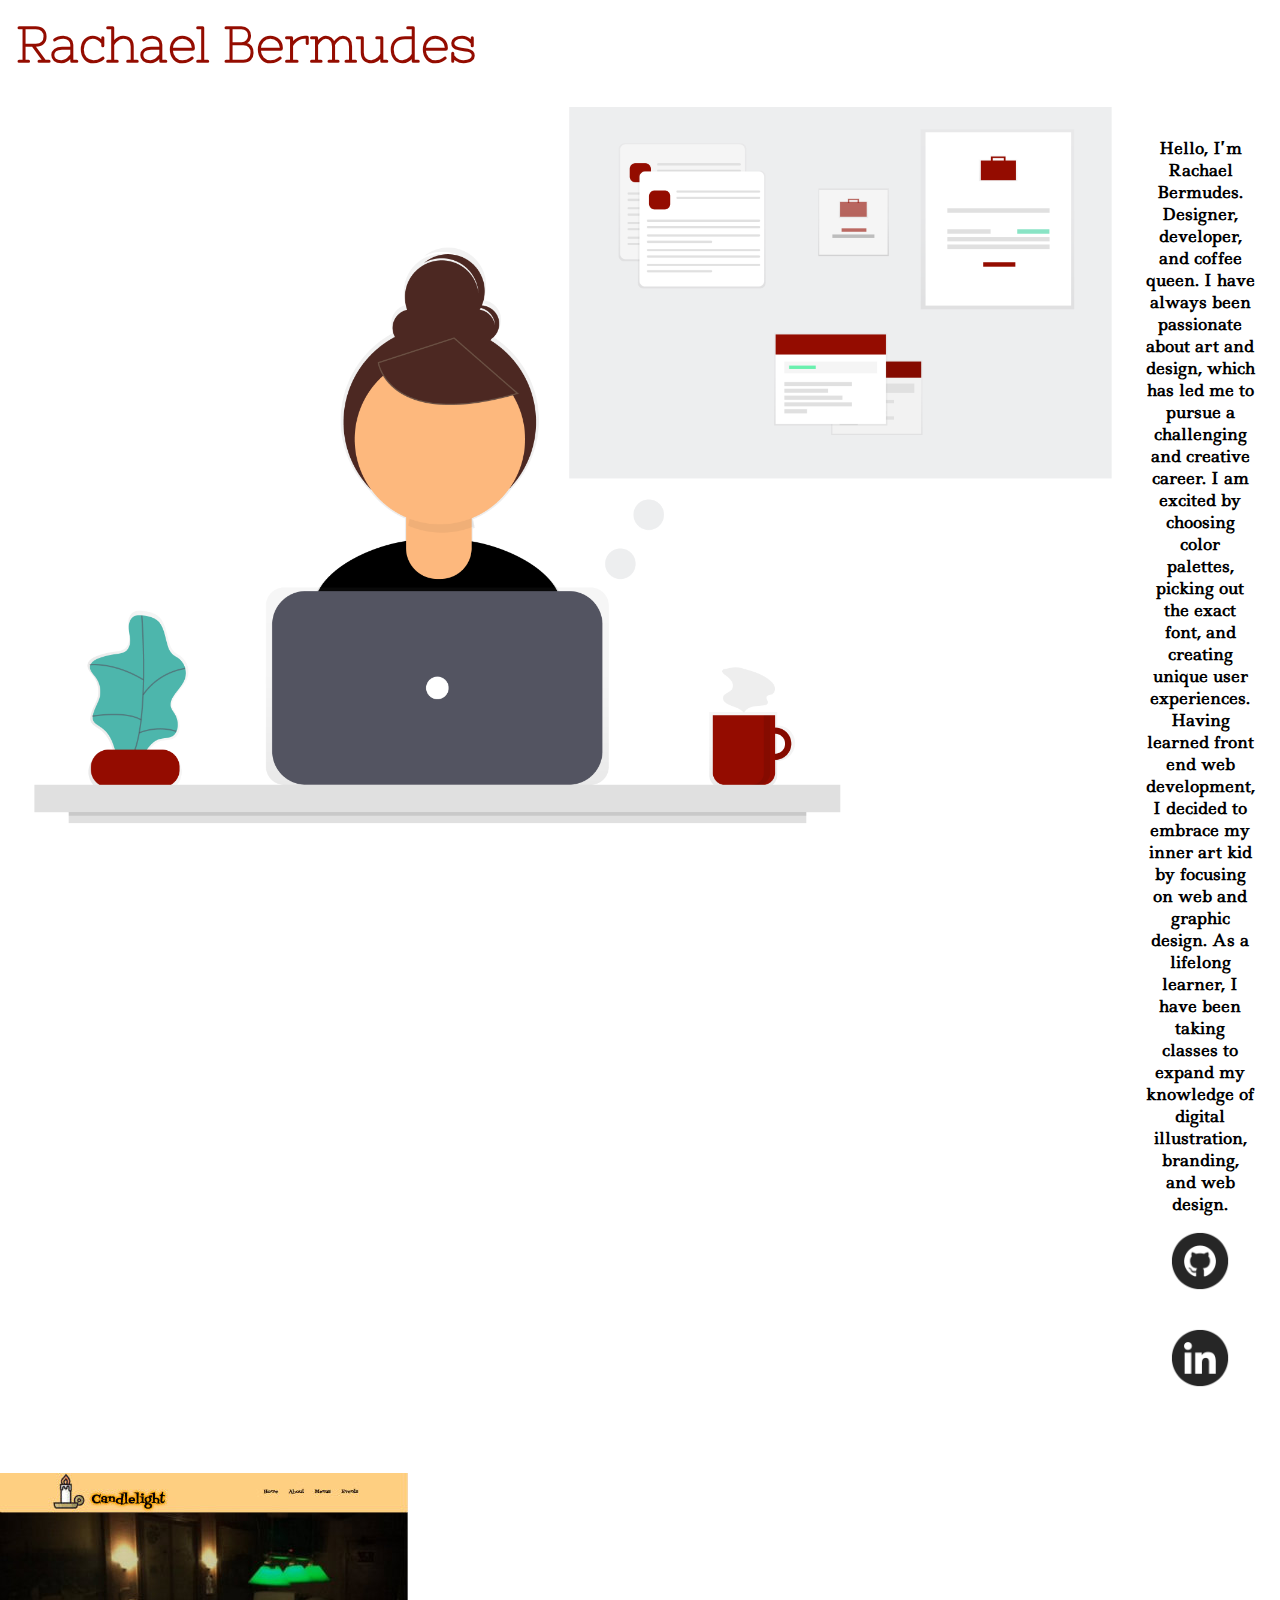
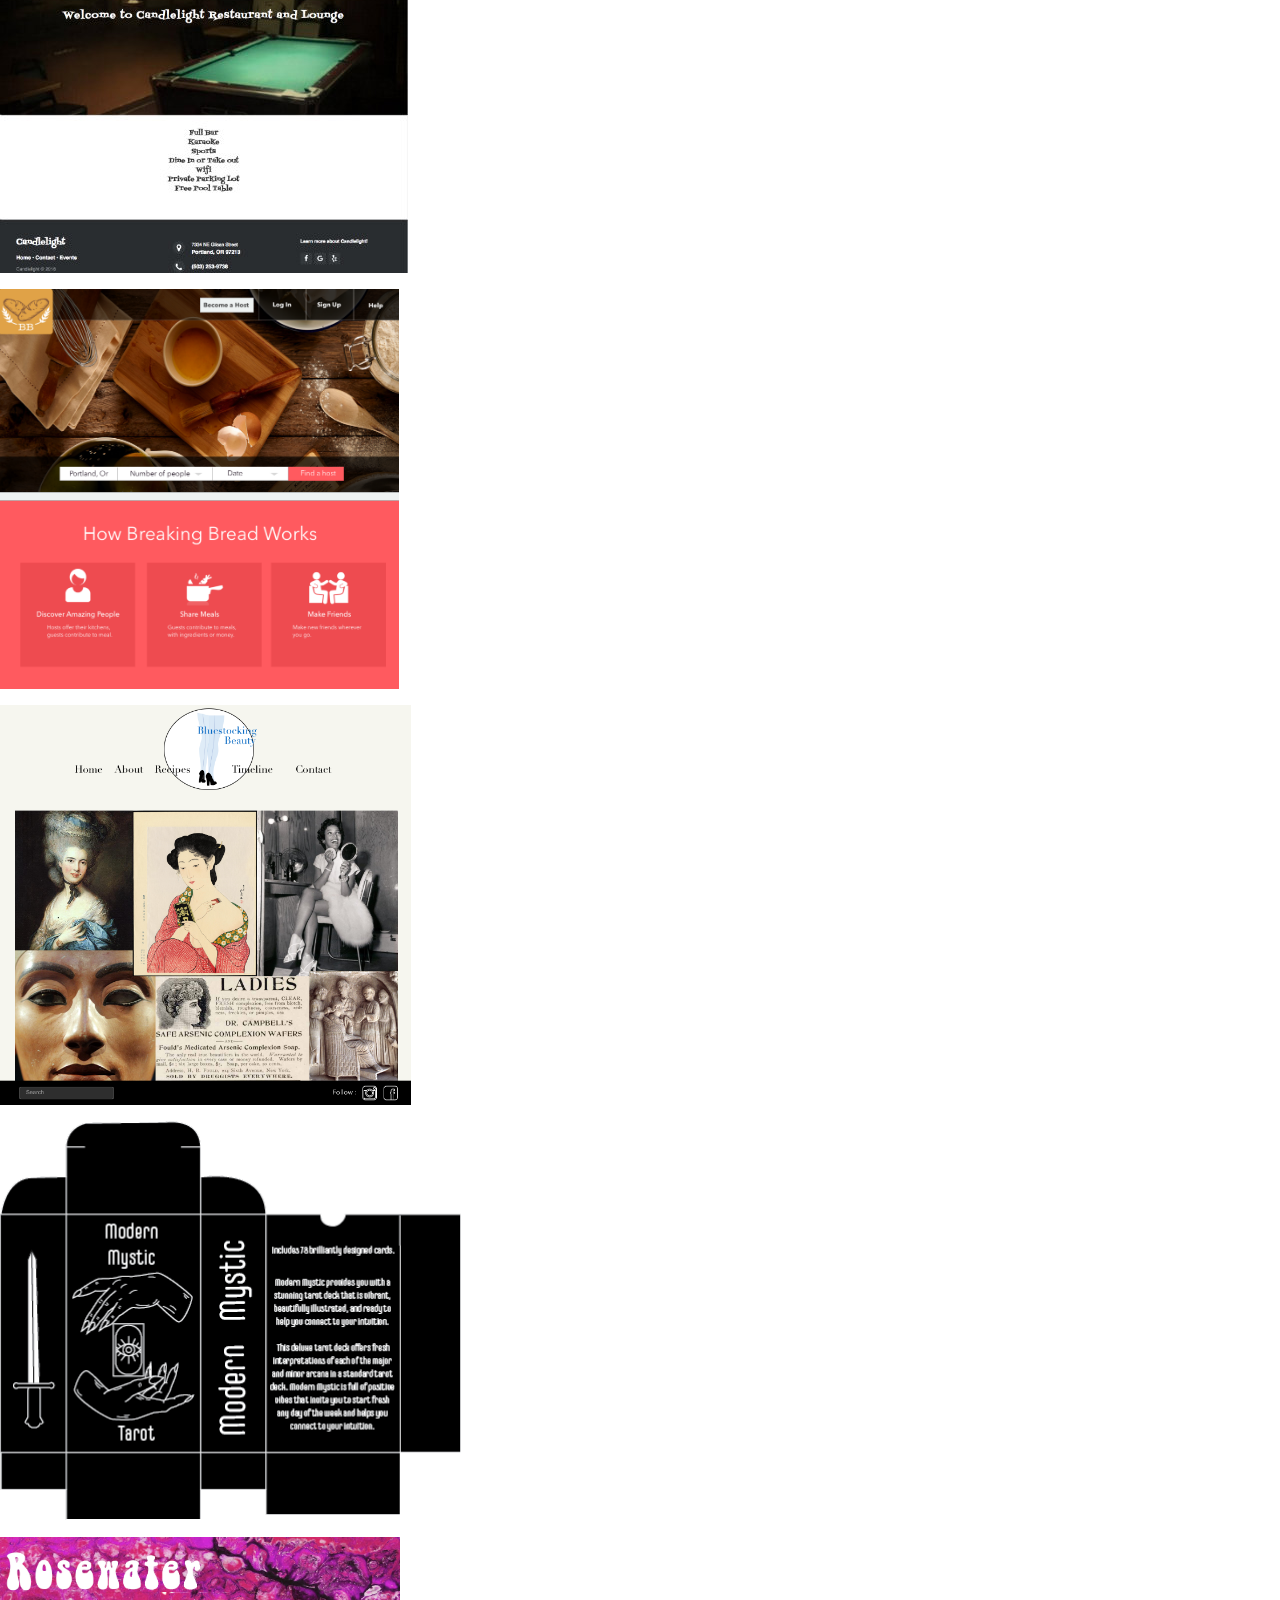
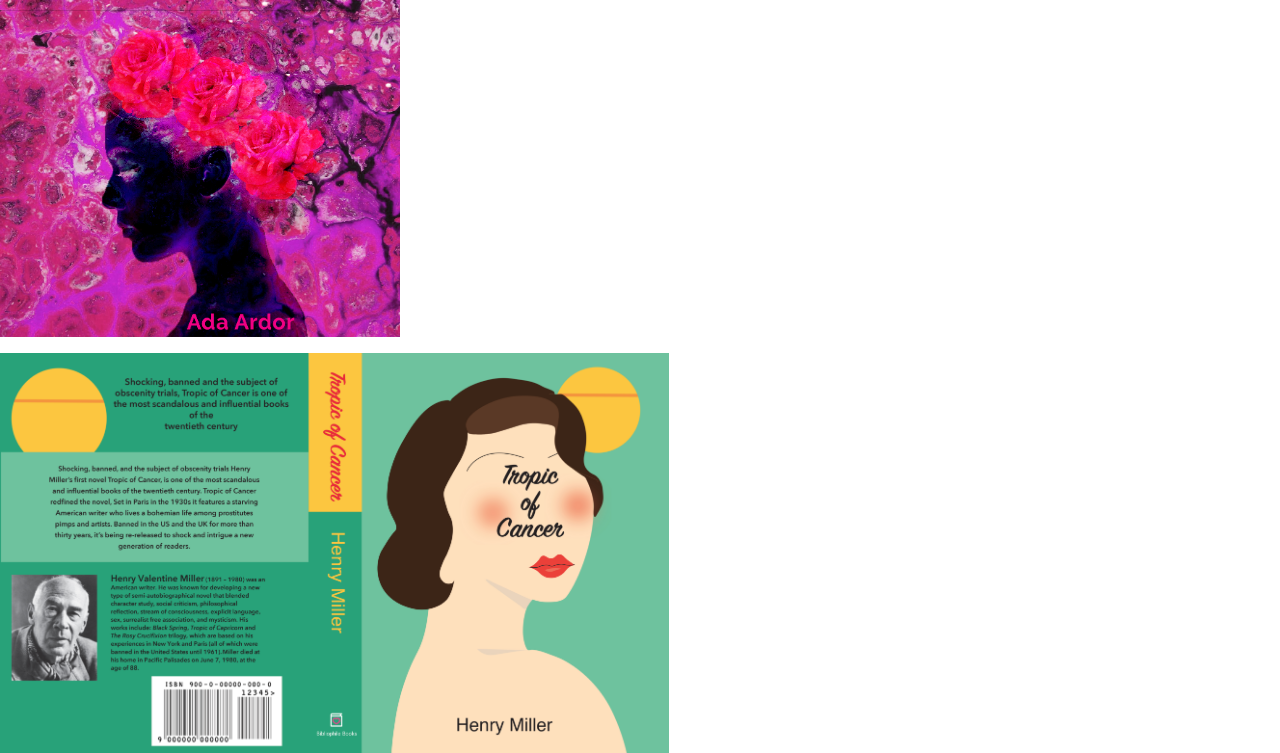
<file: index.html>
<!DOCTYPE html>
<html>
  <head>
    <meta charset="utf-8">
    <link rel="stylesheet" href="css/styles.css" type="text/css">
    <link href="https://fonts.googleapis.com/css?family=Ledger|Nixie+One" rel="stylesheet">
    <link rel="shortcut icon" type+"image/png" href="img/togocoffee.png">
    <title>Rachael Bermudes</title>
  </head>
  <body>
    <div class="navigation">
      <div class="name">
        <h1>Rachael Bermudes</h1>
      </div>
    </div>
    <div class="header">
      <div class="intro-img">
      <img class="dev-me" src="img/rachael2.svg" alt="headerimage">
      </div>
      <div class="intro">
      <p>Hello, I’m Rachael Bermudes. Designer, developer, and coffee queen. I have always been passionate about art and design, which has led me to pursue a challenging and creative career. I am excited by choosing color palettes, picking out the exact font, and creating unique user experiences.</p>
      <p>Having learned front end web development, I decided to embrace my inner art kid by focusing on web and graphic design. As a lifelong learner, I have been taking classes to expand my knowledge of digital illustration, branding, and web design. </p>
      <div class="social-icons">
        <a href="https://github.com/ribermudes"><img src="img/Github.png" /></a>
        <a href="https://www.linkedin.com/in/rachael-bermudes/"><img src="img/Linkedin.png" /></a>
      </div>
      </div>
</div>
<div class="work-gallery">
  <img src="img/candlelight.jpg" alt="candlelight lounge">
  <img src="img/breakingbread.png" alt="breaking bread">
  <img src="img/main-page.png" alt="bluestocking beauty">
  <img src="img/tarot_deck.png" alt="tarot_deck">
  <img src="img/bermudes_project_11.0.jpg" alt="album cover">
  <img src="img/bermudes_final_bookcover.jpg" alt="book cover">
</div>
</file>
<file: css/styles.css>
* {
  margin: 0;
  padding: 0; }

h2 {
  font-family: 'Nixie One', cursive;
  color: #940c00; }

.biopic {
  height: 225px;
  width: 225px;
  border-radius: 50%;
  border: solid 1px black;
  margin-left: 2em; }

.wrapper {
  display: grid;
  grid-template-columns: 1fr 2fr; }

.about-me p {
  align-items: center;
  padding: 1em; }

.work-gallery {
  display: grid;
  grid-template-columns: 1fr;
  grid-template-rows: repeat(6, 1fr);
  grid-column-gap: 1em;
  grid-row-gap: 1em; }
  .work-gallery img {
    height: 400px; }

.skills {
  text-align: center;
  padding: 1em; }
  .skills img {
    height: 50px;
    width: 50px; }

.social-icons img {
  width: 60px;
  height: 60px;
  margin: 1em; }

html, body {
  padding: 0;
  margin: 0;
  font-family: 'Ledger', serif; }

.dev-me {
  background-repeat: no-repeat;
  background-size: cover;
  background-position: right;
  height: 80vh;
  position: relative; }

.navigation {
  display: flex;
  justify-content: space-between;
  align-items: baseline;
  margin: 1em; }

.nav-options a {
  color: #940c00;
  padding: 2em; }

.name {
  font-family: 'Nixie One', cursive;
  font-size: 25px;
  color: #940c00; }

.header {
  display: flex;
  margin: 1em;
  padding: 1em; }

.intro {
  font-weight: bold;
  padding: 1em;
  text-align: center;
  margin: 1em; }

* {
  margin: 0;
  padding: 0; }

h2 {
  font-family: 'Nixie One', cursive;
  color: #940c00; }

.biopic {
  height: 225px;
  width: 225px;
  border-radius: 50%;
  border: solid 1px black;
  margin-left: 2em; }

.wrapper {
  display: grid;
  grid-template-columns: 1fr 2fr; }

.about-me p {
  align-items: center;
  padding: 1em; }

.work-gallery {
  display: grid;
  grid-template-columns: 1fr;
  grid-template-rows: repeat(6, 1fr);
  grid-column-gap: 1em;
  grid-row-gap: 1em; }
  .work-gallery img {
    height: 400px; }

.skills {
  text-align: center;
  padding: 1em; }
  .skills img {
    height: 50px;
    width: 50px; }

.social-icons img {
  width: 60px;
  height: 60px;
  margin: 1em; }

html, body {
  padding: 0;
  margin: 0;
  font-family: 'Ledger', serif; }

.dev-me {
  background-repeat: no-repeat;
  background-size: cover;
  background-position: right;
  height: 80vh;
  position: relative; }

.navigation {
  display: flex;
  justify-content: space-between;
  align-items: baseline;
  margin: 1em; }

.nav-options a {
  color: #940c00;
  padding: 2em; }

.name {
  font-family: 'Nixie One', cursive;
  font-size: 25px;
  color: #940c00; }

.header {
  display: flex;
  margin: 1em;
  padding: 1em; }

.intro {
  font-weight: bold;
  padding: 1em;
  text-align: center;
  margin: 1em; }

*,
*::before,
*::after {
  -webkit-box-sizing: border-box;
  -moz-box-sizing: border-box;
  box-sizing: border-box; }

/*# sourceMappingURL=styles.css.map */
</file>
